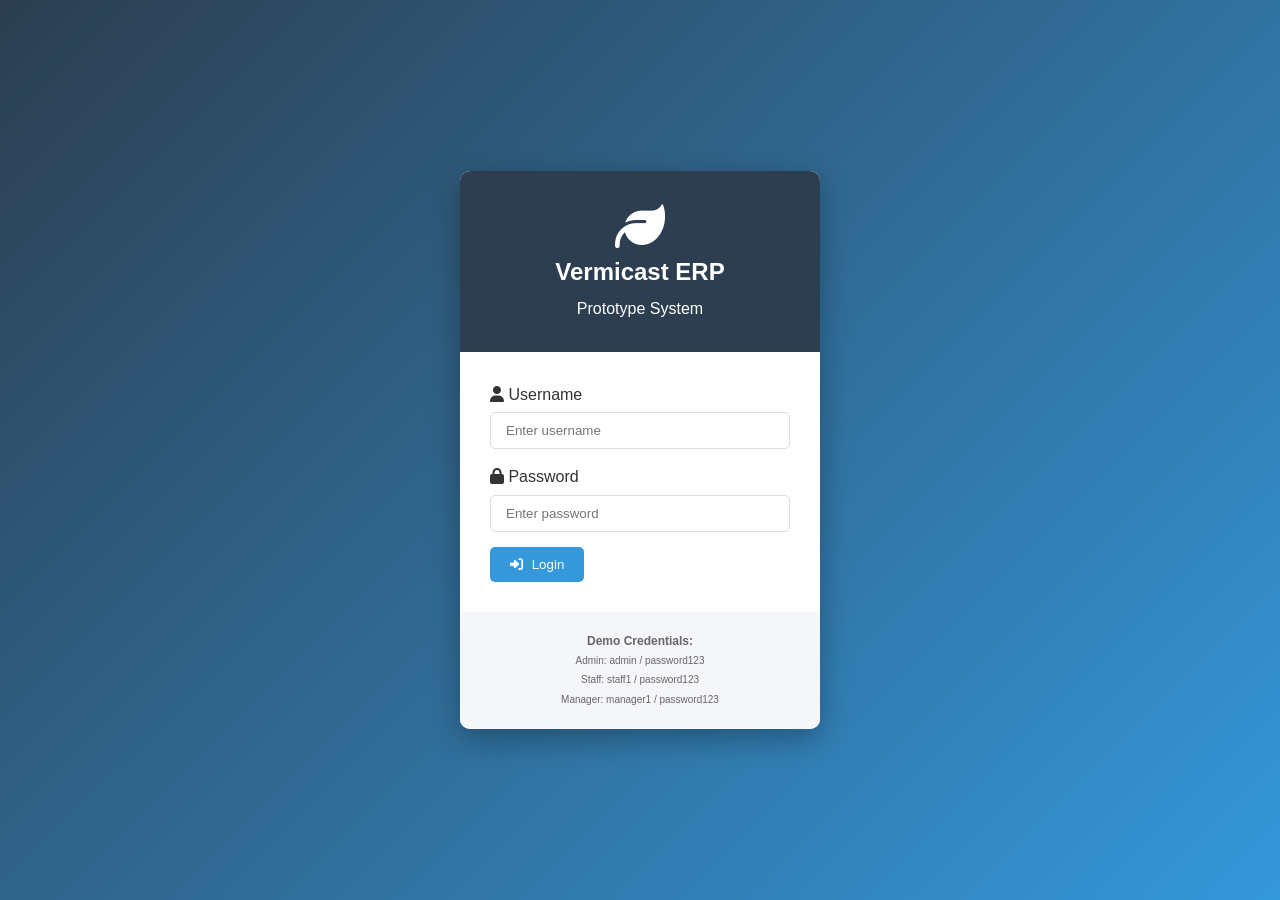
<file: index.html>
<!DOCTYPE html>
<html lang="en">
<head>
    <meta charset="UTF-8">
    <meta name="viewport" content="width=device-width, initial-scale=1.0">
    <title>Login - Vermicast ERP</title>
    <link rel="stylesheet" href="style.css">
    <link rel="stylesheet" href="https://cdnjs.cloudflare.com/ajax/libs/font-awesome/6.4.0/css/all.min.css">
</head>
<body class="login-body">
    <div class="login-container">
        <div class="login-card">
            <div class="login-header">
                <div class="logo">
                    <i class="fas fa-leaf" style="font-size: 50px;"></i>
                </div>
                <h1>Vermicast ERP</h1>
                <p>Prototype System</p>
            </div>
            <form id="login-form" class="login-form">
                <div class="form-group">
                    <label for="username"><i class="fas fa-user"></i> Username</label>
                    <input type="text" id="username" placeholder="Enter username" required>
                </div>
                
                <div class="form-group">
                    <label for="password"><i class="fas fa-lock"></i> Password</label>
                    <input type="password" id="password" placeholder="Enter password" required>
                </div>
                
                <button type="submit" class="btn btn-primary btn-block">
                    <i class="fas fa-sign-in-alt"></i> Login
                </button>
            </form>
            <div style="padding: 20px; background: var(--bg-color); text-align: center; font-size: 12px; color: #666;">
                <p><strong>Demo Credentials:</strong></p>
                <small>Admin: admin / password123</small><br>
                <small>Staff: staff1 / password123</small><br>
                <small>Manager: manager1 / password123</small>
            </div>
        </div>
    </div>

    <script src="js/store.js"></script>
    <script src="js/ui.js"></script>
    <script>
        // Ensure data is initialized before any user interaction
        initData();

        document.getElementById('login-form').addEventListener('submit', (e) => {
            e.preventDefault();
            const username = document.getElementById('username').value;
            const password = document.getElementById('password').value;
            
            const users = getData('users');
            const user = users.find(u => u.username === username && u.password === password);

            if (user) {
                if (user.status !== 'Active') {
                    alert('Account is inactive. Please contact administrator.');
                    return;
                }
                // Store session (exclude password from session)
                const { password: _, ...userSession } = user;
                localStorage.setItem('currentUser', JSON.stringify(userSession));
                window.location.href = 'dashboard.html';
            } else {
                alert('Invalid username or password.');
            }
        });
    </script>
</body>
</html>
</file>
<file: style.css>
* {
    margin: 0;
    padding: 0;
    box-sizing: border-box;
}

.term-help {
    display: inline-flex;
    align-items: center;
    justify-content: center;
    width: 16px;
    height: 16px;
    border-radius: 50%;
    background: var(--secondary);
    color: #fff;
    font-size: 11px;
    font-weight: 700;
    margin-left: 4px;
    cursor: help;
    position: relative;
    user-select: none;
}

.term-help:hover::after {
    content: attr(data-tip);
    position: absolute;
    bottom: calc(100% + 8px);
    left: 50%;
    transform: translateX(-50%);
    background: var(--primary);
    color: #fff;
    padding: 8px 10px;
    border-radius: 6px;
    white-space: normal;
    width: 240px;
    font-size: 12px;
    font-weight: 400;
    line-height: 1.4;
    text-align: left;
    box-shadow: 0 4px 8px rgba(0,0,0,0.2);
    z-index: 1000;
}

.term-help:hover::before {
    content: '';
    position: absolute;
    bottom: calc(100% + 2px);
    left: 50%;
    transform: translateX(-50%);
    border: 6px solid transparent;
    border-top-color: var(--primary);
    z-index: 1000;
}

:root {
    --primary: #2c3e50;
    --primary-light: #34495e;
    --secondary: #3498db;
    --success: #2ecc71;
    --warning: #f39c12;
    --danger: #e74c3c;
    --info: #9b59b6;
    --light: #ecf0f1;
    --dark: #2c3e50;
    --sidebar-width: 260px;
    --border-radius: 8px;
    --shadow: 0 4px 6px rgba(0,0,0,0.1);
    --bg-color: #f5f6fa;
    --card-bg: #ffffff;
    --text-color: #333333;
    --border-color: #dddddd;
    --table-header: #f8f9fa;
}

body.dark-mode {
    --bg-color: #121212;
    --card-bg: #1e1e1e;
    --text-color: #e0e0e0;
    --border-color: #333333;
    --table-header: #2c2c2c;
    --primary: #1a252f;
    --light: #2c3e50;
}

body {
    font-family: 'Segoe UI', Tahoma, Geneva, Verdana, sans-serif;
    background: var(--bg-color);
    color: var(--text-color);
    line-height: 1.6;
    transition: background-color 0.3s, color 0.3s;
}

/* Login Styles */
.login-body {
    background: linear-gradient(135deg, var(--primary) 0%, var(--secondary) 100%);
    min-height: 100vh;
    display: flex;
    align-items: center;
    justify-content: center;
}

.login-container {
    width: 100%;
    max-width: 400px;
    padding: 20px;
}

.login-card {
    background: white;
    border-radius: 10px;
    box-shadow: 0 10px 30px rgba(0,0,0,0.3);
    overflow: hidden;
}

.login-header {
    background: var(--primary);
    color: white;
    padding: 30px;
    text-align: center;
}

.login-header h1 {
    font-size: 24px;
    margin-bottom: 5px;
}

.login-form {
    padding: 30px;
}

/* Sidebar */
.sidebar {
    position: fixed;
    left: 0;
    top: 0;
    bottom: 0;
    width: var(--sidebar-width);
    background: var(--primary);
    color: white;
    display: flex;
    flex-direction: column;
    z-index: 100;
}

.sidebar-header {
    padding: 20px;
    border-bottom: 1px solid rgba(255,255,255,0.1);
    text-align: center;
}

.sidebar-header h3 {
    font-size: 20px;
    margin-bottom: 5px;
}

.nav-menu {
    list-style: none;
    padding: 20px 0;
    flex: 1;
    overflow-y: auto;
}

.nav-menu li a {
    display: block;
    padding: 12px 20px;
    color: rgba(255,255,255,0.7);
    text-decoration: none;
    transition: all 0.3s;
}

.nav-menu li a:hover,
.nav-menu li a.active {
    background: rgba(255,255,255,0.1);
    color: white;
    border-left: 4px solid var(--secondary);
}

.sidebar-footer {
    padding: 20px;
    border-top: 1px solid rgba(255,255,255,0.1);
}

.role-badge {
    display: inline-block;
    padding: 3px 10px;
    background: var(--secondary);
    border-radius: 15px;
    font-size: 11px;
    text-transform: uppercase;
    margin-bottom: 10px;
}

.logout-btn {
    display: block;
    padding: 10px;
    color: var(--danger);
    text-decoration: none;
    text-align: center;
    border-radius: 5px;
    transition: background 0.3s;
}

.logout-btn:hover {
    background: rgba(231, 76, 60, 0.2);
}

/* Main Content */
.content {
    margin-left: var(--sidebar-width);
    min-height: 100vh;
}

.top-bar {
    background: var(--card-bg);
    padding: 15px 30px;
    box-shadow: 0 2px 5px rgba(0,0,0,0.1);
    display: flex;
    justify-content: space-between;
    align-items: center;
}

.main-content {
    padding: 30px;
}

/* Cards */
.card {
    background: var(--card-bg);
    border-radius: 10px;
    box-shadow: var(--shadow);
    margin-bottom: 20px;
    padding: 20px;
}

.card-header {
    margin-bottom: 15px;
    border-bottom: 1px solid var(--border-color);
    padding-bottom: 10px;
}

/* Stats Grid */
.stats-grid {
    display: grid;
    grid-template-columns: repeat(auto-fit, minmax(200px, 1fr));
    gap: 20px;
    margin-bottom: 30px;
}

.stat-card {
    background: var(--card-bg);
    border-radius: 10px;
    padding: 20px;
    text-align: center;
    box-shadow: var(--shadow);
}

.stat-value {
    font-size: 24px;
    font-weight: bold;
    color: var(--secondary);
}

/* Tables */
.data-table {
    width: 100%;
    border-collapse: collapse;
}

.data-table th,
.data-table td {
    padding: 12px 15px;
    text-align: left;
    border-bottom: 1px solid var(--border-color);
}

.data-table th {
    background: var(--table-header);
    font-weight: 600;
}

/* Forms */
.form-group {
    margin-bottom: 15px;
}

.form-group label {
    display: block;
    margin-bottom: 5px;
    font-weight: 500;
}

input, select, textarea {
    width: 100%;
    padding: 10px 15px;
    border: 1px solid var(--border-color);
    border-radius: 5px;
    background-color: var(--card-bg);
    color: var(--text-color);
}

/* Buttons */
.btn {
    display: inline-block;
    padding: 10px 20px;
    border: none;
    border-radius: 5px;
    cursor: pointer;
    text-decoration: none;
    transition: all 0.2s ease-in-out;
    font-weight: 500;
}

.btn i { margin-right: 5px; }

.btn-primary { background: var(--secondary); color: white; }
.btn-primary:hover { background: #2980b9; transform: translateY(-1px); box-shadow: 0 4px 8px rgba(0,0,0,0.1); }
.btn-primary:active { transform: translateY(0); }

.btn-secondary { background: #95a5a6; color: white; }
.btn-secondary:hover { background: #7f8c8d; transform: translateY(-1px); }

.btn-success { background: var(--success); color: white; }
.btn-success:hover { background: #27ae60; transform: translateY(-1px); }

.btn-danger { background: var(--danger); color: white; }
.btn-danger:hover { background: #c0392b; transform: translateY(-1px); }

.btn-sm { padding: 5px 12px; font-size: 13px; }

.hidden { display: none !important; }

/* Calendar Styles (for Forecast View) */
.cal-grid { display: grid; grid-template-columns: repeat(7, 1fr); gap: 5px; }

.day-cell { 
    background: var(--card-bg); 
    border: 1px solid var(--border-color); 
    border-radius: 5px; 
    min-height: 90px; 
    padding: 8px; 
    cursor: pointer; 
    transition: all 0.2s;
    position: relative;
    display: flex;
    flex-direction: column;
}

.day-cell:hover { 
    border-color: var(--secondary); 
    box-shadow: 0 2px 8px rgba(0,0,0,0.1);
    background: rgba(52, 152, 219, 0.05);
}

.day-cell.selected { 
    background: rgba(52, 152, 219, 0.15); 
    border-color: var(--secondary); 
    border-width: 2px;
}

.day-num { font-weight: bold; font-size: 14px; margin-bottom: 5px; }

.day-cell .day-checkbox {
    position: absolute;
    top: 8px;
    right: 8px;
    width: 18px;
    height: 18px;
    cursor: pointer;
    z-index: 5;
}

.day-info {
    font-size: 11px;
    margin-top: 2px;
    color: var(--text-color);
}

.day-info i { width: 14px; text-align: center; }

/* Modal Styles */
.modal {
    display: none;
    position: fixed;
    top: 0;
    left: 0;
    width: 100%;
    height: 100%;
    background: rgba(0,0,0,0.5);
    justify-content: center;
    align-items: center;
    z-index: 1000;
}

.modal.active {
    display: flex;
}

.modal-content {
    background: var(--card-bg);
    padding: 0;
    border-radius: 10px;
    width: 100%;
    max-width: 400px;
    box-shadow: 0 15px 40px rgba(0,0,0,0.2);
    overflow: hidden;
    margin-bottom: 0;
}

.modal-header {
    background: var(--primary);
    color: white;
    padding: 15px 20px;
    display: flex;
    justify-content: space-between;
    align-items: center;
}

.modal-header h3 { margin-bottom: 0; font-size: 18px; }

.modal-header .close-btn {
    background: none;
    border: none;
    color: white;
    font-size: 24px;
    cursor: pointer;
    line-height: 1;
}

.modal-body {
    padding: 20px;
}

.modal-footer {
    padding: 15px 20px;
    background: var(--bg-color);
    display: flex;
    justify-content: flex-end;
    gap: 10px;
}

.alert { padding: 15px; border-radius: 5px; margin-bottom: 15px; }
.alert-red { background: rgba(231, 76, 60, 0.1); color: var(--danger); border: 1px solid var(--danger); }
.alert-yellow { background: rgba(243, 156, 18, 0.1); color: var(--warning); border: 1px solid var(--warning); }
.alert-green { background: rgba(46, 204, 113, 0.1); color: var(--success); border: 1px solid var(--success); }

/* Status Badges */
.status-badge {
    display: inline-block;
    padding: 3px 10px;
    border-radius: 12px;
    font-size: 11px;
    font-weight: 600;
    text-transform: uppercase;
}
.status-badge.processing { background: #fff3cd; color: #856404; }
.status-badge.packaging { background: #cce5ff; color: #004085; }
.status-badge.completed { background: #d4edda; color: #155724; }
.status-badge.harvested { background: #d4edda; color: #155724; }
.status-badge.active { background: #d4edda; color: #155724; }
.status-badge.inactive { background: #e2e3e5; color: #383d41; }
.status-badge.ok { background: #d4edda; color: #155724; }
</file>
